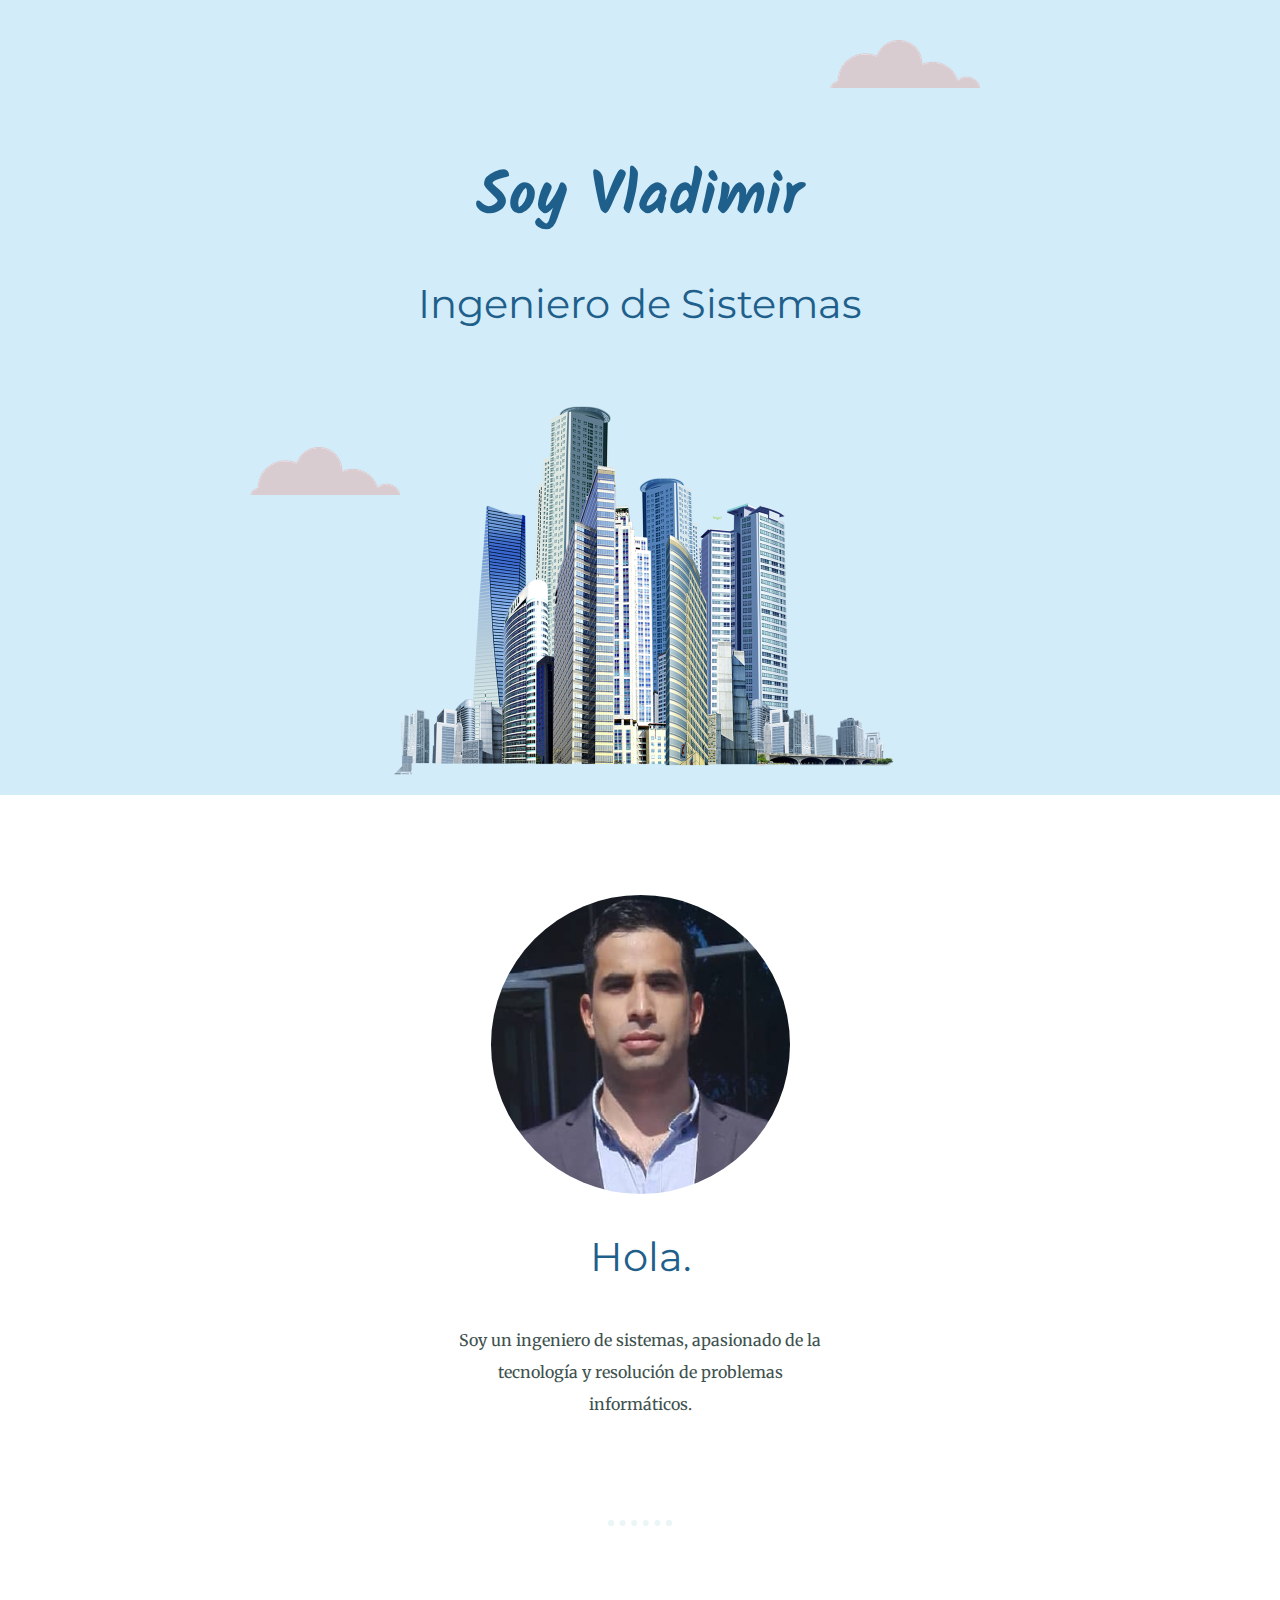
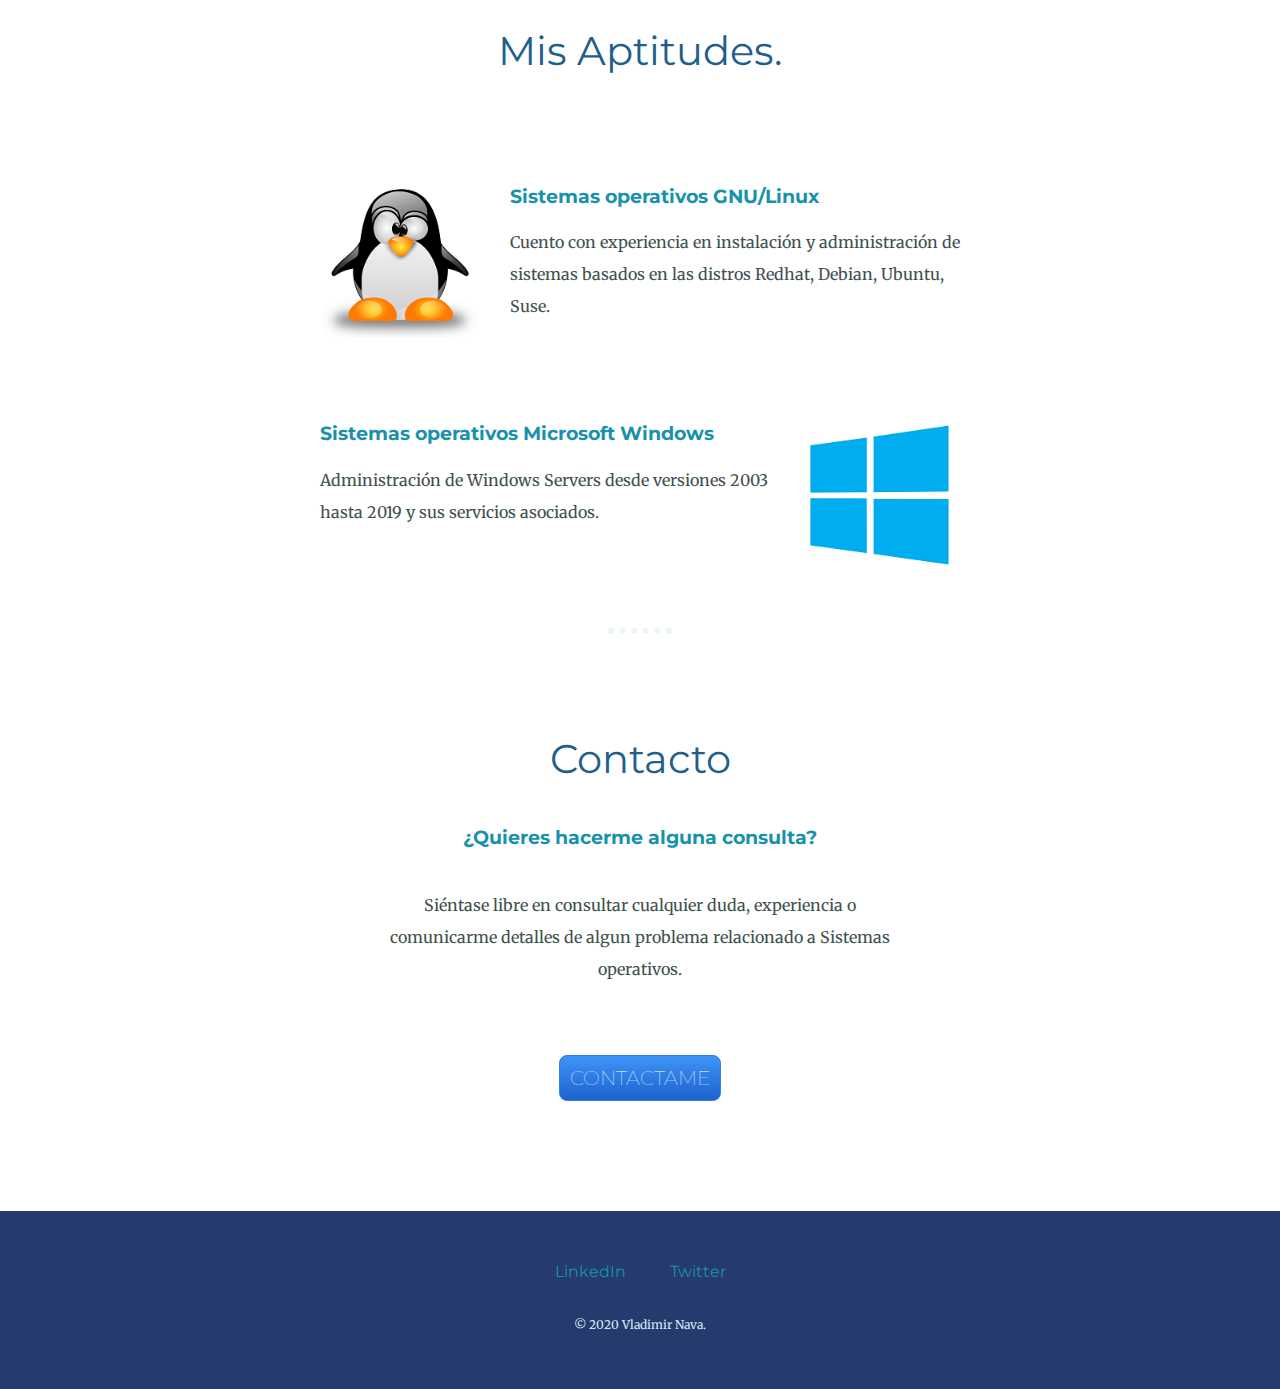
<file: index.html>
<!DOCTYPE html>
<html lang="en">

<head>
  <meta charset="utf-8">
  <title>Vladimir Nava Webpage</title>
  <link rel="stylesheet" href="css/styles.css">
  <link rel="icon" href="favicon.ico">
  <link href="https://fonts.googleapis.com/css?family=Merriweather|Montserrat|Kalam" rel="stylesheet">

  <!--  <link href="https://fonts.googleapis.com/css2?family=Merriweather+Sans:wght@300&family=Montserrat:wght@300&family=Sacramento&display=swap" rel="stylesheet">
-->
</head>

<body>

  <div class="top_container">

    <img class="top-cloud" src="images/cloud.png" alt="cloud-img">

    <h1>Soy Vladimir</h1>
    <h2>Ingeniero de Sistemas</h2>
    <img class="bottom-cloud" src="images/cloud.png" alt="cloud-img">
    <img src="images/city.png" alt="city-img">
  </div>

  <div class="middle-container">
    <div class="profile">
      <img  src="images/VladimirNava.png" alt="VladimirNava-photo">
      <h2>Hola.</h2>
      <p class="intro">Soy un ingeniero de sistemas, apasionado de la tecnología y resolución de problemas informáticos.</p>
    </div>

    <hr>

    <div class="skills">
      <h2>Mis Aptitudes.</h2>
      <div class="skill-row">
        <img class="linlogo" src="images/linux-logo.png" alt="linux-logo">
        <h3>Sistemas operativos GNU/Linux</h3>
        <p>Cuento con experiencia en instalación y administración de sistemas basados en las distros Redhat, Debian, Ubuntu, Suse.</p>
      </div>
      <div class="skill-row">
        <img class="winlogo" src="images/windows-logo.png" alt="windows-logo">
        <h3>Sistemas operativos Microsoft Windows</h3>
        <p>Administración de Windows Servers desde versiones 2003 hasta 2019 y sus servicios asociados.</p>
      </div>
    </div>

    <hr>

    <div class="contact-me">
      <h2>Contacto</h2>
      <h3>¿Quieres hacerme alguna consulta?</h3>
      <p class="msjcontacto">Siéntase libre en consultar cualquier duda, experiencia o comunicarme detalles de algun problema relacionado a Sistemas operativos.</p>
      <a class="botoncontacto" href="mailto:vldnaval@gmail.com">CONTACTAME</a>
    </div>
  </div>


  <div class="bottom-container">
    <a class="footer-link" href="https://cl.linkedin.com/in/jos%C3%A9-vladimir-nava-lacruz-05b40b11b">LinkedIn</a>
    <a class="footer-link" href="https://twitter.com/vldnaval">Twitter</a>
    <p class="copyrightinfo">© 2020 Vladimir Nava.</p>
  </div>

</body>

</html>
</file>
<file: css/styles.css>
body {
  margin: 0;
  text-align: center;
  color: #40514E;
  font-family: 'Merriweather', serif;
}

.top_container {
  background-color: #d2ecf9;
  position: relative;
  padding-top: 100px;
}

.middle-container {
  text-align: center;
  margin: 100px 0;
}

.bottom-container {
  text-align: center;
  background-color: #253b6e;
  padding: 50px 0 20px;
}

h1 {
  color: #1f5f8b;
  font-size: 3.75rem;
  font-family: 'Kalam', cursive;
  margin: 50px auto 0 auto;
}

h2 {
  color: #1f5f8b;
  font-size: 2.5rem;
  font-family: 'Montserrat', sans-serif;
  font-weight: normal;
  padding-bottom: 10px;
}

h3 {
  color: #1891ac;
  font-family: 'Montserrat', sans-serif;
}

hr {

  border: dotted #EAF6F6 6px;
  border-bottom: none;
  width: 4%;
  margin: 100px auto;
}

a {
  color: #1891ac;
  font-family: 'Montserrat', sans-serif;
  margin: 10px 20px;
  text-decoration: none;
}

a:hover{
  color: #d2ecf9;
}

p {
  line-height: 2;
}

.top-cloud {
  position: absolute;
  right: 300px;
  top: 40px;
}

.bottom-cloud {
  position: absolute;
  left: 250px;
  bottom: 300px;
}

.skill-row {
  width: 50%;
  margin: 100px auto 100px auto;
  text-align: left;
}

.linlogo {
  width: 25%;
  float: left;
  margin-right: 30px;
}

.winlogo {
  width: 25%;
  float: right;
  margin-left: 30px;
}

.intro {
  width: 30%;
  margin: auto;
}

.msjcontacto {
  width: 40%;
  margin: 40px auto 60px;
}

.copyrightinfo {
  color: #d2ecf9;
  font-size: 0.75rem;
  padding: 20px 0;
}

/* Boton*/
.botoncontacto {
  background: #3D94F6;
  background-image: -webkit-linear-gradient(top, #3D94F6, #1E62D0);
  background-image: -moz-linear-gradient(top, #3D94F6, #1E62D0);
  background-image: -ms-linear-gradient(top, #3D94F6, #1E62D0);
  background-image: -o-linear-gradient(top, #3D94F6, #1E62D0);
  background-image: linear-gradient(to bottom, #3D94F6, #1E62D0);
  -webkit-border-radius: 8px;
  -moz-border-radius: 8px;
  border-radius: 8px;
  color: #FFFFFF;
  font-family: 'Montserrat', sans-serif;
  font-size: 20px;
  font-weight: 100;
  padding: 10px;
  border: solid #337FED 1px;
  text-decoration: none;
  display: inline-block;
  cursor: pointer;
  text-align: center;
}

.botoncontacto:hover {
  border: solid #337FED 1px;
  background: #1E62D0;
  background-image: -webkit-linear-gradient(top, #1E62D0, #3D94F6);
  background-image: -moz-linear-gradient(top, #1E62D0, #3D94F6);
  background-image: -ms-linear-gradient(top, #1E62D0, #3D94F6);
  background-image: -o-linear-gradient(top, #1E62D0, #3D94F6);
  background-image: linear-gradient(to bottom, #1E62D0, #3D94F6);
  -webkit-border-radius: 8px;
  -moz-border-radius: 8px;
  border-radius: 8px;
  text-decoration: none;
}
</file>
